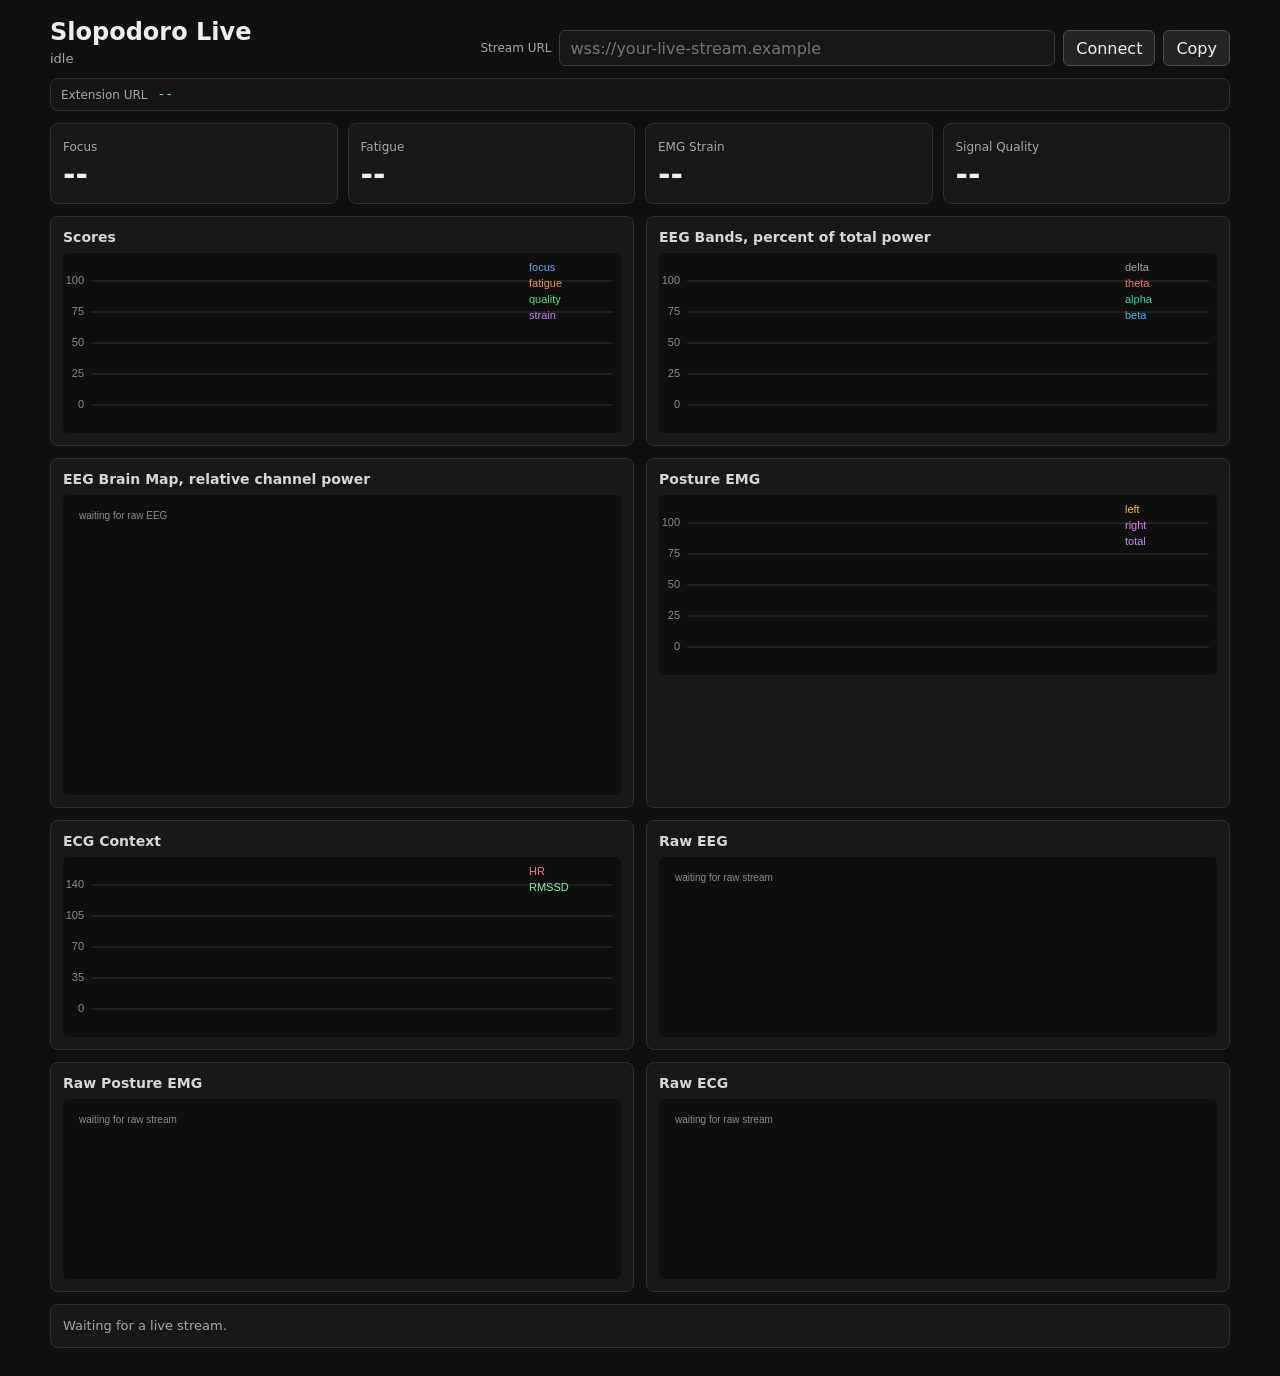
<file: vercel_site/index.html>
<!doctype html>
<html lang="en">
<head>
  <meta charset="utf-8">
  <meta name="viewport" content="width=device-width, initial-scale=1">
  <title>Slopodoro Live</title>
  <link rel="stylesheet" href="styles.css">
</head>
<body>
  <main>
    <header class="topbar">
      <div>
        <h1>Slopodoro Live</h1>
        <div id="status" class="status">idle</div>
      </div>
      <form id="streamForm" class="stream-bar">
        <label for="wsUrl">Stream URL</label>
        <input id="wsUrl" name="wsUrl" type="url" autocomplete="off" spellcheck="false" placeholder="wss://your-live-stream.example">
        <button type="submit">Connect</button>
        <button type="button" id="copyStreamUrl">Copy</button>
      </form>
    </header>

    <section class="share-row">
      <span>Extension URL</span>
      <code id="extensionUrl">--</code>
    </section>

    <section class="metrics">
      <div class="panel metric"><span>Focus</span><strong id="focus">--</strong></div>
      <div class="panel metric"><span>Fatigue</span><strong id="fatigue">--</strong></div>
      <div class="panel metric"><span>EMG Strain</span><strong id="strain">--</strong></div>
      <div class="panel metric"><span>Signal Quality</span><strong id="quality">--</strong></div>
    </section>

    <section class="charts">
      <div class="panel"><h2>Scores</h2><canvas id="scores"></canvas></div>
      <div class="panel"><h2>EEG Bands, percent of total power</h2><canvas id="bands"></canvas></div>
      <div class="panel"><h2>EEG Brain Map, relative channel power</h2><canvas id="brainMap" class="brain-map"></canvas></div>
      <div class="panel"><h2>Posture EMG</h2><canvas id="emg"></canvas></div>
      <div class="panel"><h2>ECG Context</h2><canvas id="ecg"></canvas></div>
      <div class="panel"><h2>Raw EEG</h2><canvas id="rawEeg"></canvas></div>
      <div class="panel"><h2>Raw Posture EMG</h2><canvas id="rawEmg"></canvas></div>
      <div class="panel"><h2>Raw ECG</h2><canvas id="rawEcg"></canvas></div>
    </section>

    <section class="panel detail" id="detail">Waiting for a live stream.</section>
  </main>
  <script src="app.js"></script>
</body>
</html>
</file>
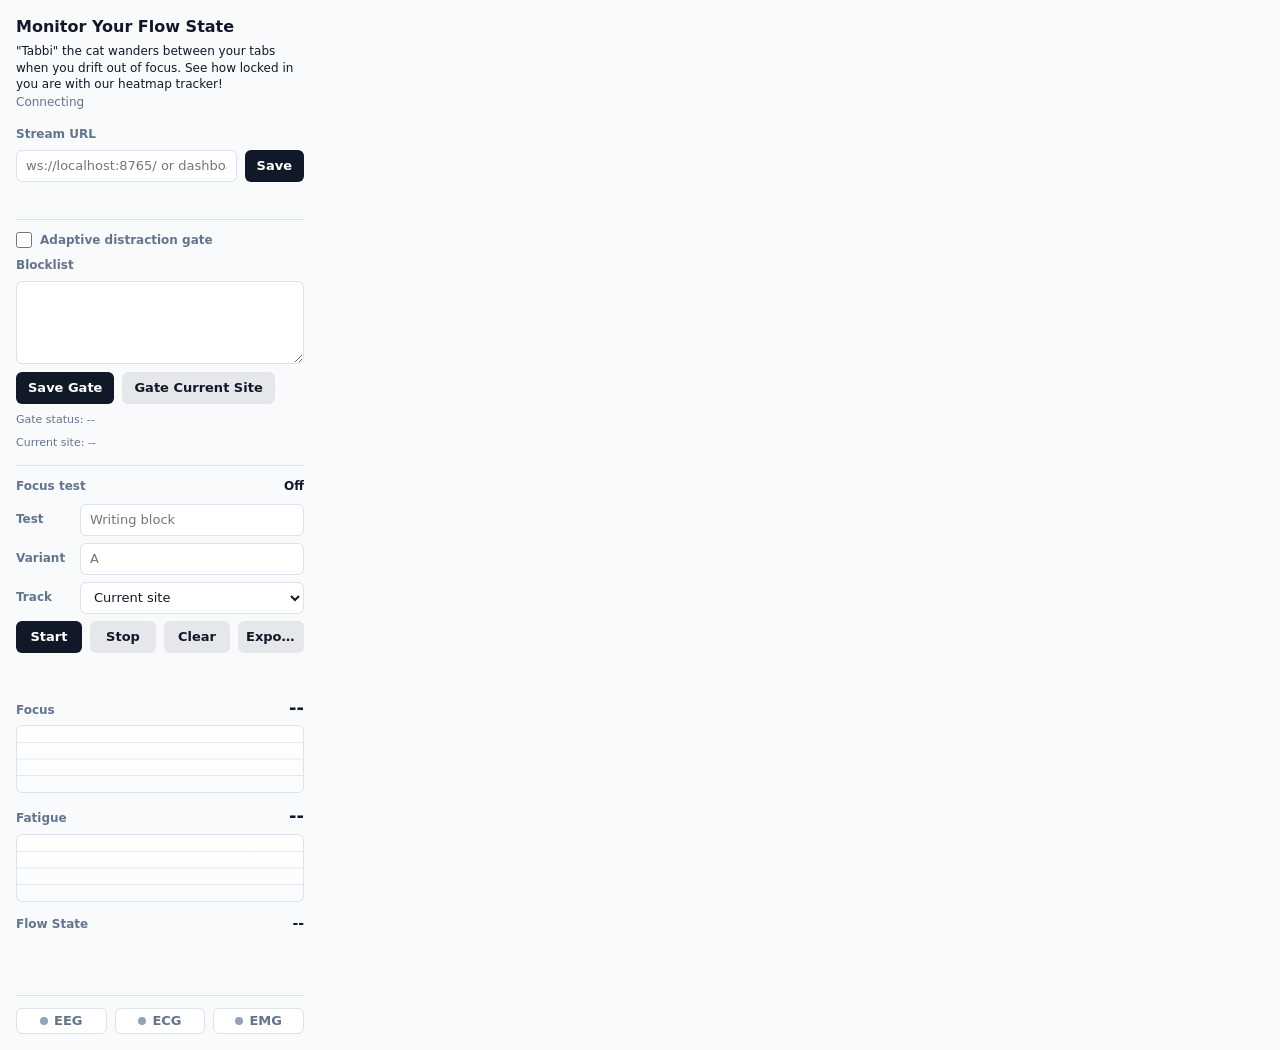
<file: extension/popup.html>
<!doctype html>
<html lang="en">
  <head>
    <meta charset="utf-8">
    <meta name="viewport" content="width=device-width, initial-scale=1">
    <title>Monitor Your Flow State</title>
    <link rel="stylesheet" href="popup.css">
  </head>
  <body>
    <main class="shell">
      <header>
        <h1>Monitor Your Flow State</h1>
        <p class="tagline">"Tabbi" the cat wanders between your tabs when you drift out of focus. See how locked in you are with our heatmap tracker!</p>
        <p id="statusText">Connecting</p>
      </header>

      <p id="calibratingLabel" class="calibrating" hidden>Calibrating...</p>

      <form id="endpointForm" class="endpoint">
        <label for="wsUrlInput">Stream URL</label>
        <div class="endpoint-row">
          <input id="wsUrlInput" type="url" inputmode="url" autocomplete="off" spellcheck="false" placeholder="ws://localhost:8765/ or dashboard URL">
          <button type="submit">Save</button>
        </div>
        <p id="endpointMessage" aria-live="polite"></p>
      </form>

      <form id="gateForm" class="gate-config">
        <label class="toggle-row">
          <input id="gateEnabledInput" type="checkbox">
          <span>Adaptive distraction gate</span>
        </label>
        <label for="gateBlocklistInput">Blocklist</label>
        <textarea id="gateBlocklistInput" rows="4" spellcheck="false"></textarea>
        <div class="gate-actions">
          <button type="submit">Save Gate</button>
          <button id="gateCurrentSiteButton" type="button">Gate Current Site</button>
          <p id="gateMessage" aria-live="polite"></p>
        </div>
        <p id="gateStatus" class="gate-status">Gate status: --</p>
        <p id="gateSiteStatus" class="gate-status">Current site: --</p>
      </form>

      <section class="test-panel">
        <div class="test-heading">
          <span>Focus test</span>
          <strong id="focusTestStatus">Off</strong>
        </div>
        <form id="focusTestForm" class="test-form">
          <label for="focusTestNameInput">Test</label>
          <input id="focusTestNameInput" type="text" autocomplete="off" maxlength="60" placeholder="Writing block">
          <label for="focusTestVariantInput">Variant</label>
          <input id="focusTestVariantInput" type="text" autocomplete="off" maxlength="24" placeholder="A">
          <label for="focusTestScopeInput">Track</label>
          <select id="focusTestScopeInput">
            <option value="current">Current site</option>
            <option value="all">All sites</option>
          </select>
          <div class="test-actions">
            <button id="startFocusTestButton" type="submit">Start</button>
            <button id="stopFocusTestButton" type="button">Stop</button>
            <button id="clearFocusTestsButton" type="button">Clear</button>
            <button id="exportFocusTestsButton" type="button">Export CSV</button>
          </div>
          <p id="focusTestMessage" aria-live="polite"></p>
        </form>
        <div id="abResults" class="ab-results" aria-label="A/B focus test results"></div>
      </section>

      <section class="metric">
        <div class="metric-row">
          <span>Focus</span>
          <strong id="focusValue">--</strong>
        </div>
        <div class="chart-frame">
          <svg id="focusChart" class="line-chart focus" viewBox="0 0 240 64" preserveAspectRatio="none" role="img" aria-label="focus over time">
            <path class="chart-grid" d="M0 16H240M0 32H240M0 48H240"></path>
            <path id="focusLine" class="chart-line"></path>
            <circle id="focusDot" class="chart-dot" r="3"></circle>
          </svg>
        </div>
      </section>

      <section class="metric">
        <div class="metric-row">
          <span>Fatigue</span>
          <strong id="fatigueValue">--</strong>
        </div>
        <div class="chart-frame">
          <svg id="fatigueChart" class="line-chart fatigue" viewBox="0 0 240 64" preserveAspectRatio="none" role="img" aria-label="fatigue over time">
            <path class="chart-grid" d="M0 16H240M0 32H240M0 48H240"></path>
            <path id="fatigueLine" class="chart-line"></path>
            <circle id="fatigueDot" class="chart-dot" r="3"></circle>
          </svg>
        </div>
      </section>

      <section class="flow-panel">
        <div class="flow-row">
          <span>Flow State</span>
          <strong id="flowState">--</strong>
        </div>
        <div id="flowHeatmap" class="heatmap" aria-label="recent flow heat map"></div>
      </section>

      <section class="sources" aria-label="sources">
        <span><i id="eegDot"></i>EEG</span>
        <span><i id="ecgDot"></i>ECG</span>
        <span><i id="emgDot"></i>EMG</span>
      </section>
    </main>
    <script src="popup.js"></script>
  </body>
</html>
</file>
<file: vercel_site/styles.css>
:root {
  color-scheme: dark;
  font-family: Inter, "Segoe UI", system-ui, sans-serif;
  background: #101010;
  color: #eeeeee;
}

* {
  box-sizing: border-box;
}

body {
  margin: 0;
  background: #101010;
}

main {
  width: min(1180px, calc(100vw - 28px));
  margin: 0 auto;
  padding: 18px 0 28px;
}

.topbar {
  display: grid;
  grid-template-columns: minmax(180px, 1fr) minmax(320px, 1.8fr);
  gap: 14px;
  align-items: end;
  margin-bottom: 12px;
}

h1 {
  margin: 0;
  font-size: 24px;
  font-weight: 700;
  letter-spacing: 0;
}

h2 {
  margin: 0 0 8px;
  color: #d7d7d7;
  font-size: 14px;
  font-weight: 650;
  letter-spacing: 0;
}

.status {
  margin-top: 5px;
  color: #a7a7a7;
  font-size: 13px;
}

.stream-bar {
  display: grid;
  grid-template-columns: auto minmax(0, 1fr) auto auto;
  gap: 8px;
  align-items: center;
}

label,
.share-row span,
.metric span {
  color: #a7a7a7;
  font-size: 12px;
}

input {
  min-width: 0;
  height: 36px;
  border: 1px solid #3a3a3a;
  border-radius: 6px;
  background: #171717;
  color: #f1f1f1;
  padding: 0 10px;
  font: inherit;
}

button {
  height: 36px;
  border: 1px solid #4b4b4b;
  border-radius: 6px;
  background: #242424;
  color: #f2f2f2;
  padding: 0 12px;
  font: inherit;
  cursor: pointer;
}

button:hover {
  background: #303030;
}

.share-row {
  display: grid;
  grid-template-columns: auto minmax(0, 1fr);
  gap: 10px;
  align-items: center;
  margin-bottom: 12px;
  padding: 8px 10px;
  border: 1px solid #2f2f2f;
  border-radius: 8px;
  background: #151515;
}

code {
  overflow: hidden;
  text-overflow: ellipsis;
  white-space: nowrap;
  color: #7dd3fc;
}

.metrics {
  display: grid;
  grid-template-columns: repeat(4, minmax(0, 1fr));
  gap: 10px;
  margin-bottom: 12px;
}

.panel {
  border: 1px solid #303030;
  border-radius: 8px;
  background: #181818;
  padding: 12px;
}

.metric strong {
  display: block;
  margin-top: 4px;
  font-size: 30px;
  line-height: 1.05;
}

.charts {
  display: grid;
  grid-template-columns: 1fr 1fr;
  gap: 12px;
}

canvas {
  display: block;
  width: 100%;
  height: 180px;
  border-radius: 6px;
  background: #0f0f0f;
}

canvas.brain-map {
  height: 300px;
}

.detail {
  margin-top: 12px;
  color: #a7a7a7;
  font-size: 13px;
  line-height: 1.45;
  white-space: pre-wrap;
}

@media (max-width: 820px) {
  .topbar,
  .metrics,
  .charts {
    grid-template-columns: 1fr;
  }

  .stream-bar {
    grid-template-columns: 1fr auto auto;
  }

  .stream-bar label {
    grid-column: 1 / -1;
  }
}
</file>
<file: extension/popup.css>
:root {
  color-scheme: light;
  --bg: #f8fafc;
  --panel: #ffffff;
  --text: #111827;
  --muted: #64748b;
  --border: #dbe3ef;
  --track: #e5e7eb;
  --focus: #2563eb;
  --fatigue: #ea580c;
  --ok: #16a34a;
  --off: #94a3b8;
}

* {
  box-sizing: border-box;
}

body {
  width: 320px;
  margin: 0;
  background: var(--bg);
  color: var(--text);
  font: 13px/1.4 system-ui, -apple-system, BlinkMacSystemFont, "Segoe UI", sans-serif;
}

.shell {
  display: grid;
  gap: 14px;
  padding: 16px;
}

h1 {
  margin: 0;
  font-size: 16px;
  letter-spacing: 0;
}

.tagline {
  margin: 5px 0 0;
  color: var(--text);
  font-size: 12px;
  line-height: 1.35;
}

#statusText {
  min-height: 18px;
  margin: 2px 0 0;
  color: var(--muted);
  font-size: 12px;
}

.calibrating {
  margin: 0;
  border: 1px solid rgba(217, 119, 6, 0.22);
  border-radius: 6px;
  padding: 8px 10px;
  background: rgba(251, 191, 36, 0.16);
  color: #92400e;
  font-weight: 700;
}

.endpoint {
  display: grid;
  gap: 7px;
}

.endpoint label {
  color: var(--muted);
  font-size: 12px;
  font-weight: 700;
}

.endpoint-row {
  display: grid;
  grid-template-columns: minmax(0, 1fr) auto;
  gap: 8px;
}

.endpoint input {
  min-width: 0;
  height: 32px;
  border: 1px solid var(--border);
  border-radius: 6px;
  padding: 0 9px;
  background: var(--panel);
  color: var(--text);
  font: inherit;
}

.endpoint button {
  height: 32px;
  border: 0;
  border-radius: 6px;
  padding: 0 12px;
  background: var(--text);
  color: #ffffff;
  font: inherit;
  font-weight: 700;
}

.endpoint p {
  min-height: 16px;
  margin: 0;
  color: var(--muted);
  font-size: 11px;
}

.gate-config {
  display: grid;
  gap: 8px;
  border-top: 1px solid var(--border);
  padding-top: 12px;
}

.gate-config label {
  color: var(--muted);
  font-size: 12px;
  font-weight: 700;
}

.toggle-row {
  display: flex;
  align-items: center;
  gap: 8px;
  color: var(--text);
}

.toggle-row input {
  width: 16px;
  height: 16px;
  margin: 0;
  accent-color: var(--ok);
}

.gate-config textarea {
  width: 100%;
  min-height: 74px;
  resize: vertical;
  border: 1px solid var(--border);
  border-radius: 6px;
  padding: 8px 9px;
  background: var(--panel);
  color: var(--text);
  font: 12px/1.35 ui-monospace, SFMono-Regular, Menlo, Consolas, monospace;
}

.gate-actions {
  display: grid;
  grid-template-columns: auto auto minmax(0, 1fr);
  gap: 8px;
  align-items: center;
}

.gate-actions button {
  height: 32px;
  border: 0;
  border-radius: 6px;
  padding: 0 12px;
  background: var(--text);
  color: #ffffff;
  font: inherit;
  font-weight: 700;
}

.gate-actions button + button {
  background: #e5e7eb;
  color: var(--text);
}

.gate-actions p {
  min-height: 16px;
  margin: 0;
  color: var(--muted);
  font-size: 11px;
}

.gate-status {
  margin: 0;
  color: var(--muted);
  font-size: 11px;
}

.test-panel {
  display: grid;
  gap: 9px;
  border-top: 1px solid var(--border);
  padding-top: 12px;
}

.test-heading,
.test-actions,
.ab-row {
  display: grid;
  gap: 8px;
}

.test-heading {
  grid-template-columns: minmax(0, 1fr) auto;
  align-items: baseline;
}

.test-heading span,
.test-form label {
  color: var(--muted);
  font-size: 12px;
  font-weight: 700;
}

.test-heading strong {
  max-width: 128px;
  overflow: hidden;
  color: var(--text);
  font-size: 12px;
  text-align: right;
  text-overflow: ellipsis;
  white-space: nowrap;
}

.test-form {
  display: grid;
  grid-template-columns: 56px minmax(0, 1fr);
  gap: 7px 8px;
  align-items: center;
}

.test-form input,
.test-form select {
  min-width: 0;
  height: 32px;
  border: 1px solid var(--border);
  border-radius: 6px;
  padding: 0 9px;
  background: var(--panel);
  color: var(--text);
  font: inherit;
}

.test-actions {
  grid-column: 1 / -1;
  grid-template-columns: repeat(4, minmax(0, 1fr));
}

.test-actions button {
  height: 32px;
  border: 0;
  border-radius: 6px;
  overflow: hidden;
  padding: 0 8px;
  background: var(--text);
  color: #ffffff;
  font: inherit;
  font-weight: 700;
  text-overflow: ellipsis;
  white-space: nowrap;
}

.test-actions button + button {
  background: #e5e7eb;
  color: var(--text);
}

.test-actions button:disabled {
  cursor: not-allowed;
  opacity: 0.52;
}

.test-form p,
.ab-empty {
  grid-column: 1 / -1;
  min-height: 16px;
  margin: 0;
  color: var(--muted);
  font-size: 11px;
}

.ab-results {
  display: grid;
  gap: 6px;
}

.ab-row {
  grid-template-columns: minmax(0, 1fr) auto;
  align-items: center;
  border: 1px solid var(--border);
  border-radius: 6px;
  padding: 8px;
  background: var(--panel);
}

.ab-meta {
  display: grid;
  min-width: 0;
}

.ab-meta strong,
.ab-meta span,
.ab-detail {
  overflow: hidden;
  text-overflow: ellipsis;
  white-space: nowrap;
}

.ab-meta strong {
  font-size: 12px;
}

.ab-meta span,
.ab-detail {
  color: var(--muted);
  font-size: 11px;
}

.ab-score {
  min-width: 34px;
  text-align: right;
  color: var(--ok);
  font-size: 18px;
  line-height: 1;
}

.ab-detail {
  grid-column: 1 / -1;
}

.metric {
  display: grid;
  gap: 7px;
}

.metric-row {
  display: flex;
  align-items: baseline;
  justify-content: space-between;
  gap: 12px;
}

.metric-row span {
  color: var(--muted);
  font-size: 12px;
  font-weight: 700;
}

.metric-row strong {
  min-width: 40px;
  text-align: right;
  font-size: 18px;
  line-height: 1;
}

.chart-frame {
  height: 68px;
  overflow: hidden;
  border: 1px solid var(--border);
  border-radius: 6px;
  background:
    linear-gradient(180deg, rgba(255, 255, 255, 0.86), rgba(248, 250, 252, 0.86)),
    var(--panel);
}

.line-chart {
  display: block;
  width: 100%;
  height: 100%;
}

.chart-grid {
  fill: none;
  stroke: var(--track);
  stroke-width: 1;
  vector-effect: non-scaling-stroke;
}

.chart-line {
  fill: none;
  stroke-width: 2.5;
  stroke-linecap: round;
  stroke-linejoin: round;
  vector-effect: non-scaling-stroke;
}

.chart-dot {
  display: none;
  stroke: var(--panel);
  stroke-width: 1.5;
  vector-effect: non-scaling-stroke;
}

.line-chart.focus .chart-line {
  stroke: var(--focus);
}

.line-chart.focus .chart-dot {
  fill: var(--focus);
}

.line-chart.fatigue .chart-line {
  stroke: var(--fatigue);
}

.line-chart.fatigue .chart-dot {
  fill: var(--fatigue);
}

.flow-panel {
  display: grid;
  gap: 9px;
}

.flow-row {
  display: flex;
  align-items: baseline;
  justify-content: space-between;
  gap: 12px;
}

.flow-row span {
  color: var(--muted);
  font-size: 12px;
  font-weight: 700;
}

.flow-row strong {
  min-width: 88px;
  text-align: right;
  font-size: 14px;
  line-height: 1;
}

.heatmap {
  display: grid;
  grid-template-columns: repeat(24, 1fr);
  gap: 3px;
  min-height: 39px;
}

.heat-cell {
  aspect-ratio: 1;
  min-width: 0;
  border-radius: 2px;
  background: var(--off);
}

.heat-cell.empty {
  background: #e2e8f0;
  opacity: 0.38;
}

.heat-cell.offline,
.heat-cell.waiting {
  background: #94a3b8;
  opacity: 0.75;
}

.heat-cell.productivity {
  background: hsl(142 58% 22% / 0.42);
}

.sources {
  display: grid;
  grid-template-columns: repeat(3, 1fr);
  gap: 8px;
  border-top: 1px solid var(--border);
  padding-top: 12px;
}

.sources span {
  display: inline-flex;
  align-items: center;
  justify-content: center;
  gap: 6px;
  min-height: 26px;
  border: 1px solid var(--border);
  border-radius: 6px;
  background: var(--panel);
  color: var(--muted);
  font-weight: 700;
}

.sources i {
  width: 8px;
  height: 8px;
  border-radius: 50%;
  background: var(--off);
}

.sources i.active {
  background: var(--ok);
}
</file>
